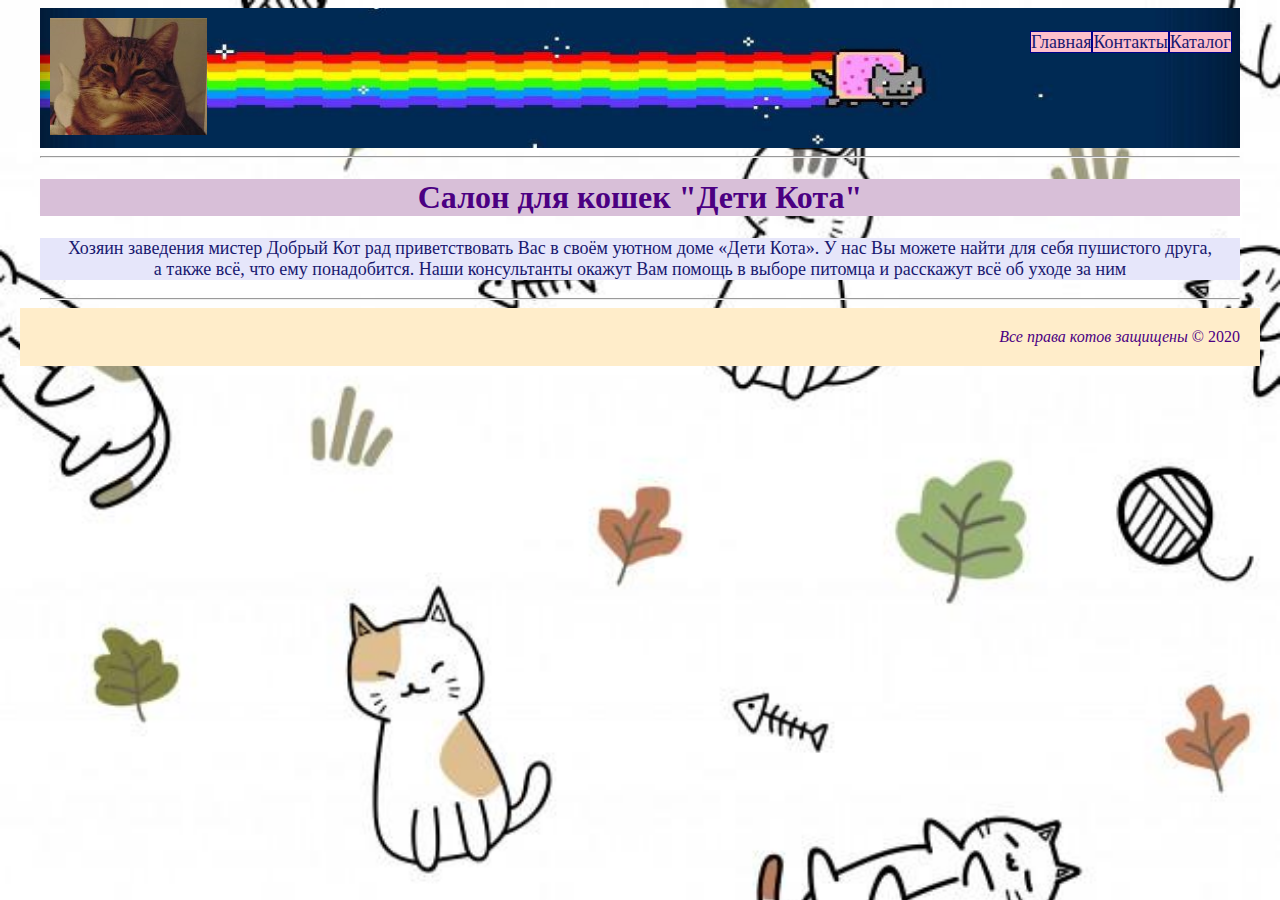
<file: index.html>
<!DOCTYPE html>
<html>
<head>
    <meta charset="UTF-8">
    <title>Главная | Дети Кота</title>
    <link rel="stylesheet" href="style/style.css">
</head>
<body>
<div class="container">
    <div class="header">
        <ul class="menu">
         <li><a href="index.html">Главная</a></li>
         <li><a href="contacts.html">Контакты</a></li>
         <li><a href="catalog.html">Каталог</a></li>
        </ul>
        <div class="logo"><img src="img/logo.jpg" alt="logo">
        </div>
    </div>

  <hr>
   <h1 class="main_info">Салон для кошек "Дети Кота"</h1>
<p>Хозяин заведения мистер Добрый Кот рад приветствовать Вас в&nbsp;своём уютном доме &laquo;Дети Кота&raquo;. У&nbsp;нас Вы&nbsp;можете найти для себя пушистого друга, а&nbsp;также всё, что ему понадобится. Наши консультанты окажут Вам помощь в&nbsp;выборе питомца и&nbsp;расскажут всё об&nbsp;уходе за&nbsp;ним</p>

<hr>
<div class="footer"><i>Все права котов защищены</i> &copy; 2020</div>
</div>
</body>
</html>
</file>
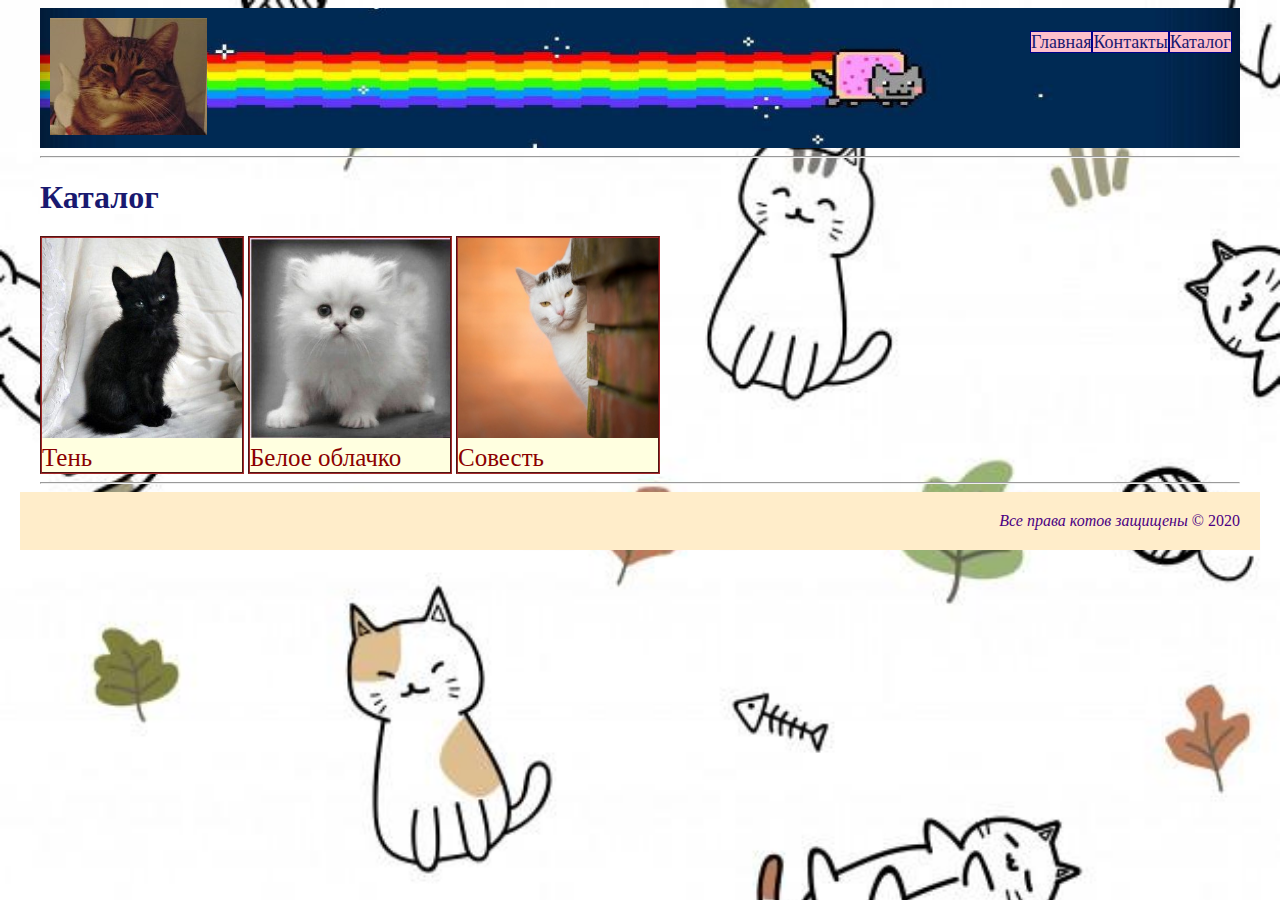
<file: catalog.html>
<!DOCTYPE html>
<html>
<head>
    <meta charset="UTF-8">
    <title>Каталог | Дети Кота</title>
    <link rel="stylesheet" href="style/style.css">
</head>
<body>
<div class="container">
    <div class="header">
<ul class="menu">
     <li><a href="index.html">Главная</a></li>
     <li><a href="contacts.html">Контакты</a></li>
     <li><a href="catalog.html">Каталог</a></li>
    </ul>
    <div class="logo"><img src="img/logo.jpg" alt="logo">
    </div>
    </div>

<hr>
 <h1 class="heading">Каталог</h1>
  <div class="catalog">
   <a class="name_list" href="Catalog/black_shadow.html">
   <img src="img/black.jpg" alt="black_shadow" title="Тень" width="200" height="200">
   <figcaption>Тень</figcaption>
   </a>
   <a class="name_list" href="Catalog/white_kitty.html">
   <img src="img/3d82425fc4fea547dfed0cff895f3e21.jpg" alt="white_kitty" title="Белое облачко" width="200" height="200">
   <figcaption>Белое облачко</figcaption>
   </a>
    <a class="name_list" href="Catalog/sova.html">
   <img src="img/Sova.jpg" alt="black_shadow" title="Совесть" width="200" height="200">
   <figcaption>Совесть</figcaption>
   </a>
  </div>
<hr>
<div class="footer"><i>Все права котов защищены</i> &copy; 2020</div>  
</div>  
</body> 
</html>
</file>
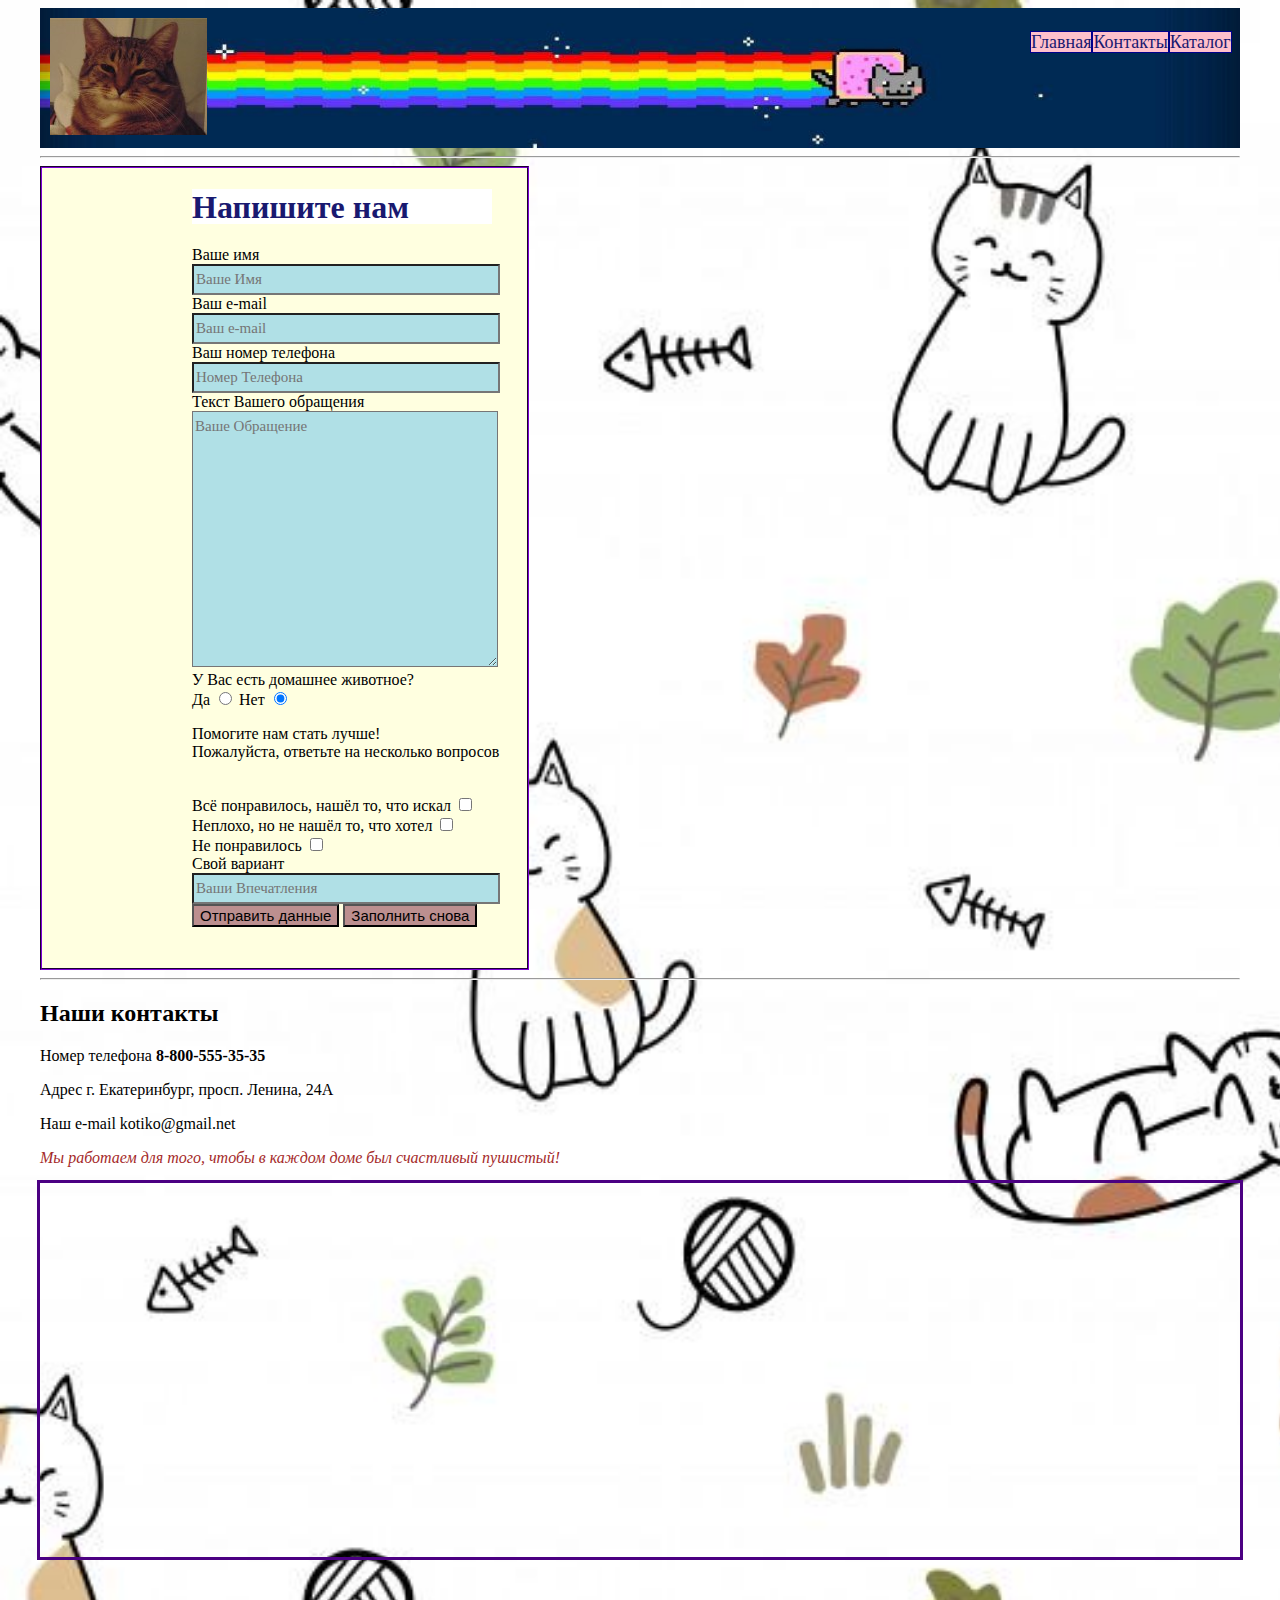
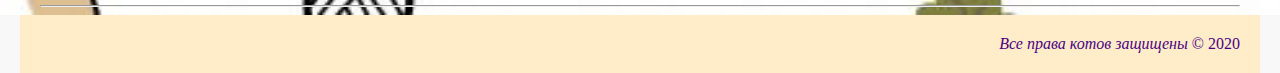
<file: contacts.html>
<!DOCTYPE html>
<html>
<head>
    <meta charset="UTF-8">
     <title>Контакты | Дети Кота</title>
     <link rel="stylesheet" href="style/style.css">
</head>
<body>
<div class="container">
    <div class="header">
<ul class="menu">
     <li><a href="index.html">Главная</a></li>
     <li><a href="contacts.html">Контакты</a></li>
     <li><a href="catalog.html">Каталог</a></li>
    </ul>
    <div class="logo"><img src="img/logo.jpg" alt="logo">
    </div>
    </div>

    <hr>
    <div class="call_form"><h1 class="heading">Напишите нам</h1>
       <form action="#">
        Ваше имя<br>
        <input class="in-cont" type="text" placeholder="Ваше имя"><br>
        Ваш e-mail<br>
        <input id="email" class="in-cont"type="text" placeholder="Ваш e-mail"><br>
        Ваш номер телефона<br>
        <input class="in-cont" type="text" placeholder="Номер телефона"><br>
        Текст Вашего обращения<br>
        <textarea class="in-cont" name="text" cols="25" rows="10" placeholder="Ваше обращение"></textarea><br>
        У Вас есть домашнее животное?<br>
        Да <input type="radio" name="pol"> Нет <input type="radio" name="pol" checked><br>
        
        <p>Помогите нам стать лучше! <br>Пожалуйста, ответьте на&nbsp;несколько вопросов</p><br>
        Всё понравилось, нашёл то, что искал <input type="checkbox"><br>
        Неплохо, но не нашёл то, что хотел <input type="checkbox"><br>
        Не понравилось <input type="checkbox"><br>
        Свой вариант <br>
        <input class="in-cont" type="text" placeholder="Ваши впечатления"><br>
        <input class="btn" type="submit" value="Отправить данные"> <input class="btn" type="reset" value="Заполнить снова">
        </form>
    </div>
     <hr>
        <h2>Наши контакты</h2>
        <p>Номер телефона <b>8-800-555-35-35</b></p>
        <p>Адрес г. Екатеринбург, просп. Ленина, 24А</p>
        <p>Наш e-mail kotiko@gmail.net</p>
        <p style="color: #A52A2A"><i>Мы работаем для того, чтобы в каждом доме был счастливый пушистый!</i></p>
        <iframe class="map" src="https://www.google.com/maps/embed?pb=!1m18!1m12!1m3!1d2182.505698339105!2d60.595417316040106!3d56.837269215296764!2m3!1f0!2f0!3f0!3m2!1i1024!2i768!4f13.1!3m3!1m2!1s0x43c16e8ad065352f%3A0xcceb72323bade962!2z0L_RgNC-0YHQvy4g0JvQtdC90LjQvdCwLCAyNNCQLCDQldC60LDRgtC10YDQuNC90LHRg9GA0LMsINCh0LLQtdGA0LTQu9C-0LLRgdC60LDRjyDQvtCx0LsuLCA2MjAwMDA!5e0!3m2!1sru!2sru!4v1607998022803!5m2!1sru!2sru" width="600" height="450" frameborder="0" style="border:0;" allowfullscreen="" aria-hidden="false" tabindex="0"></iframe>
        <br>
        <br>
        <br>
     <hr>
<div class="footer"><i>Все права котов защищены</i> &copy; 2020</div>
</div>
</body>
</html>
</file>
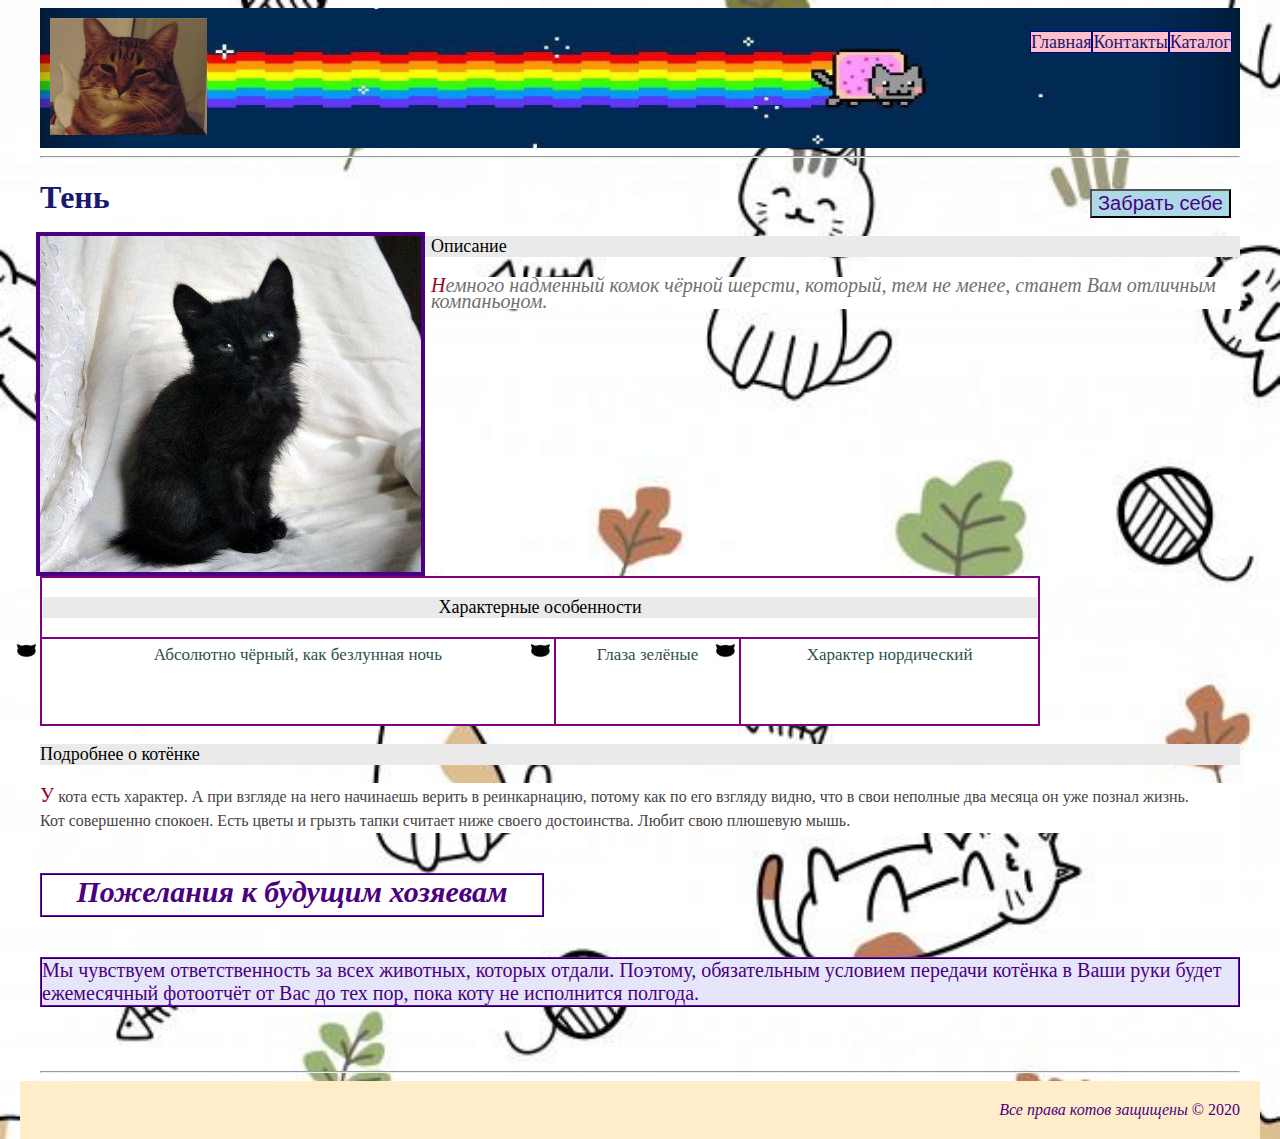
<file: Catalog/black_shadow.html>
<!DOCTYPE html>
<html>
<head>
    <meta charset="UTF-8">
    <title>Дети Кота</title>
    <link rel="stylesheet" href="../style/style.css">
</head>
 <body>
<div class="container">
    <div class="header">
<ul class="menu">
     <li><a href="../index.html">Главная</a></li>
     <li><a href="../contacts.html">Контакты</a></li>
     <li><a href="../catalog.html">Каталог</a></li>
    </ul>
    <div class="logo"><img src="../img/logo.jpg" alt="logo">
    </div>
    </div>

<hr>

        <h1 class="heading">Тень</h1>
    <div class="pic_prod"><a href="../img/black.jpg" target="_blank">
     <img class="img_main" src="../img/black.jpg" alt="black_shadow">
     </a>
    </div>
   <h2 class="short">Описание</h2>
       <p class="text">Немного надменный комок чёрной шерсти, который, тем не менее, станет Вам отличным компаньоном.</p>
    <div class="bye_btn"><input type="button" value="Забрать себе"><p class="up_text">Положить в корзину с котятами</p>
       </div>
    
       <table class="feat_table">
            <tr>
               <td class="t_one" colspan="3"><h3 class="feature">Характерные особенности</h3></td>
            </tr>
            <tr class="feat_list">
                <td><li>Абсолютно чёрный, как безлунная ночь</li></td>
                <td><li>Глаза зелёные</li></td>
                <td><li>Характер нордический</li></td>
            </tr>
       </table>     
    <h3 class="detail">Подробнее о котёнке</h3>
       <p class="text">У&nbsp;кота есть характер. А&nbsp;при взгляде на&nbsp;него начинаешь верить в&nbsp;реинкарнацию, потому как по&nbsp;его взгляду видно, что в&nbsp;свои неполные два месяца он&nbsp;уже познал жизнь. <br> Кот совершенно спокоен. Есть цветы и&nbsp;грызть тапки считает ниже своего достоинства. Любит свою плюшевую мышь.</p>
        <h4 class="wish">
         <em>Пожелания к будущим хозяевам</em>
        </h4>
<p>Мы&nbsp;чувствуем ответственность за&nbsp;всех животных, которых отдали. Поэтому, обязательным условием передачи котёнка в&nbsp;Ваши руки будет ежемесячный фотоотчёт от&nbsp;Вас до&nbsp;тех пор, пока коту не&nbsp;исполнится полгода.</p> 
<br>
<br>
<hr>
<div class="footer"><i>Все права котов защищены</i> &copy; 2020</div>
</div> 
 </body>
</html>
</file>
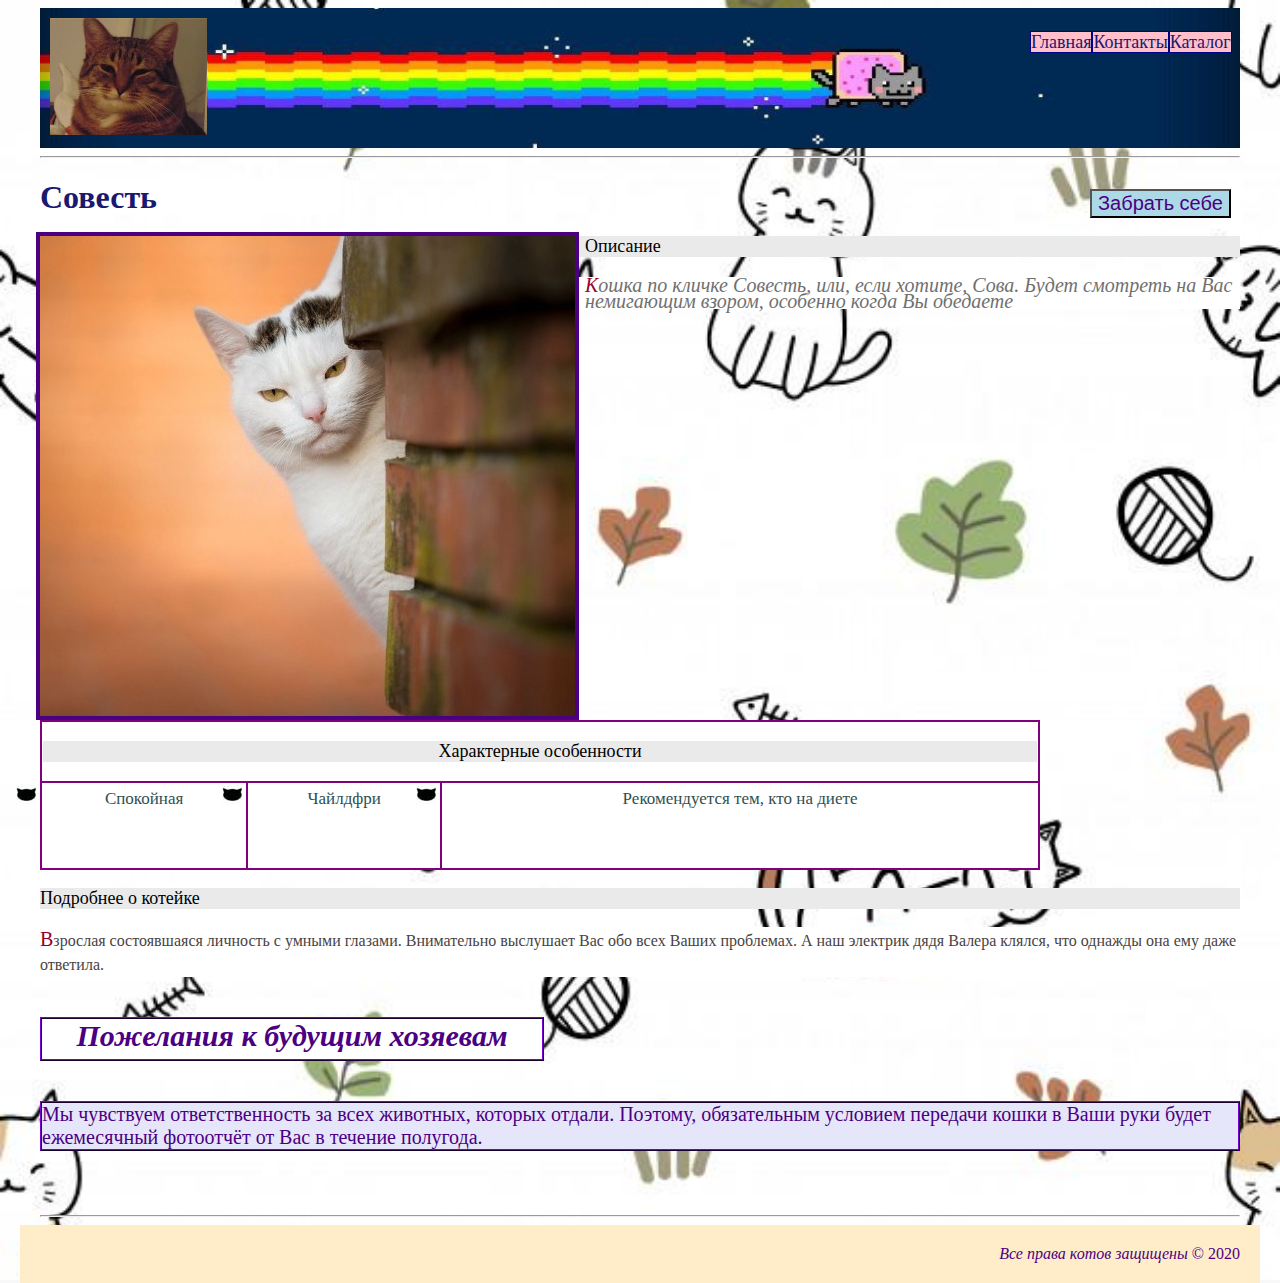
<file: Catalog/sova.html>
<!DOCTYPE html>
<html>
<head>
    <meta charset="UTF-8">
    <title>Дети Кота</title>
    <link rel="stylesheet" href="../style/style.css">
</head>
 <body>
<div class="container">
    <div class="header">
<ul class="menu">
     <li><a href="../index.html">Главная</a></li>
     <li><a href="../contacts.html">Контакты</a></li>
     <li><a href="../catalog.html">Каталог</a></li>
    </ul>
    <div class="logo"><img src="../img/logo.jpg" alt="logo">
    </div>
    </div>

<hr>
    <h1 class="heading">Совесть</h1>
     <div class="pic_prod"><a href="../img/Sova.jpg" target="_blank">
     <img class="img_main" src="../img/Sova.jpg" alt="Sova">
     </a>
     </div>
     <h2 class="short">Описание</h2>
<p class="text">Кошка по&nbsp;кличке Совесть, или, если хотите, Сова. Будет смотреть на&nbsp;Вас немигающим взором, особенно когда Вы&nbsp;обедаете</p>
      <div class="bye_btn"><input type="button" value="Забрать себе"><p class="up_text">Положить в корзину с котятами</p>
      </div>
          <table class="feat_table">
            <tr>
               <td class="t_one" colspan="3"><h3 class="feature">Характерные особенности</h3></td>
            </tr>
            <tr class="feat_list">
                <td><li>Спокойная</li></td>
                <td><li>Чайлдфри</li></td>
                <td><li>Рекомендуется тем, кто на диете</li></td>
            </tr>
       </table> 
       <h3 class="detail">Подробнее о котейке</h3>
<p class="text">Взрослая состоявшаяся личность с&nbsp;умными глазами. Внимательно выслушает Вас обо всех Ваших проблемах. А&nbsp;наш электрик дядя Валера клялся, что однажды она ему даже ответила.</p>
    <h4 class="wish">
    <em>Пожелания к будущим хозяевам</em>
    </h4>
<p>Мы&nbsp;чувствуем ответственность за&nbsp;всех животных, которых отдали. Поэтому, обязательным условием передачи кошки в&nbsp;Ваши руки будет ежемесячный фотоотчёт от&nbsp;Вас в&nbsp;течение полугода.</p>
  <br>
  <br>
   <hr>
<div class="footer"><i>Все права котов защищены</i> &copy; 2020</div> 
</div> 
 </body>
</html>
</file>
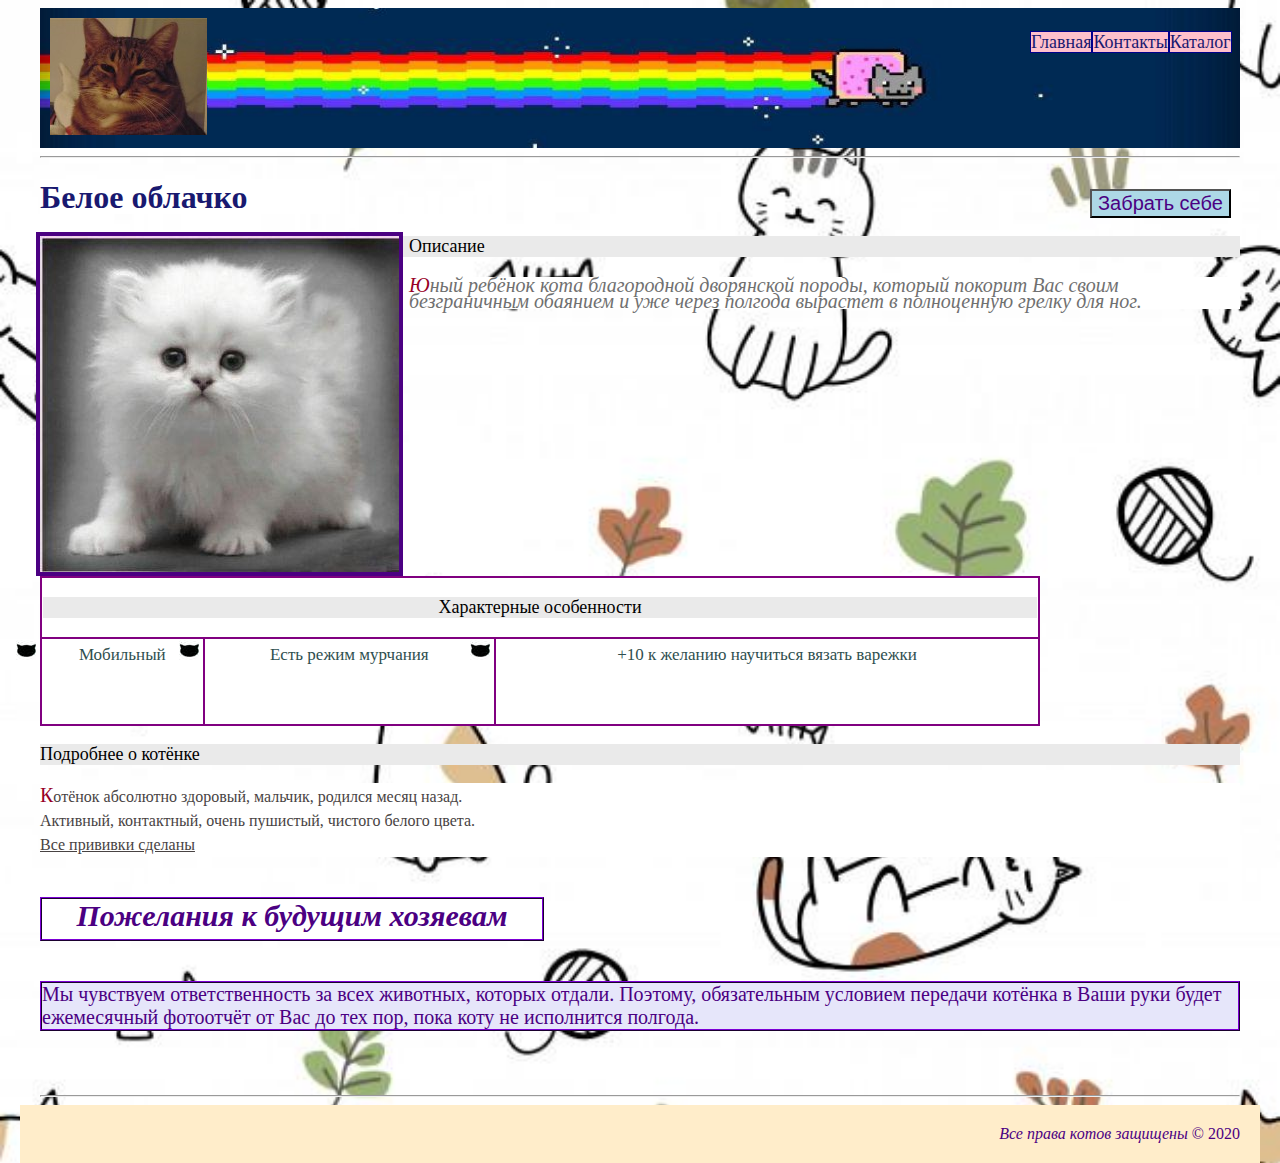
<file: Catalog/white_kitty.html>
<!DOCTYPE html>
<html>
<head>
    <meta charset="UTF-8">
    <title>Дети Кота</title>
    <link rel="stylesheet" href="../style/style.css">
</head>
 <body>
<div class="container">
    <div class="header">
<ul class="menu">
     <li><a href="../index.html">Главная</a></li>
     <li><a href="../contacts.html">Контакты</a></li>
     <li><a href="../catalog.html">Каталог</a></li>
    </ul>
    <div class="logo"><img src="../img/logo.jpg" alt="logo">
    </div>
    </div>

<hr>
    <h1 class="heading">Белое облачко</h1>
     <div class="pic_prod"><a href="../img/3d82425fc4fea547dfed0cff895f3e21.jpg" target="_blank">
     <img class="img_main" src="../img/3d82425fc4fea547dfed0cff895f3e21.jpg" alt="white_kitty">
     </a>
     </div>
     <h2 class="short">Описание</h2>
<p class="text">Юный ребёнок кота благородной дворянской породы, который покорит Вас своим безграничным обаянием и&nbsp;уже через полгода вырастет в&nbsp;полноценную грелку для ног.</p>
      <div class="bye_btn"><input type="button" value="Забрать себе"><p class="up_text">Положить в корзину с котятами</p>
      </div>
          <table class="feat_table">
            <tr>
               <td class="t_one" colspan="3"><h3 class="feature">Характерные особенности</h3></td>
            </tr>
            <tr class="feat_list">
                <td><li>Мобильный</li></td>
                <td><li>Есть режим мурчания</li></td>
                <td><li>+10 к желанию научиться вязать варежки</li></td>
            </tr>
       </table> 
       <h3 class="detail">Подробнее о котёнке</h3>
<p class="text">Котёнок абсолютно здоровый, мальчик, родился месяц назад. <br> Активный, контактный, очень пушистый, чистого белого цвета.<br>
     <ins>Все прививки сделаны</ins>
    </p>
    <h4 class="wish">
    <em>Пожелания к будущим хозяевам</em>
    </h4>
<p>Мы&nbsp;чувствуем ответственность за&nbsp;всех животных, которых отдали. Поэтому, обязательным условием передачи котёнка в&nbsp;Ваши руки будет ежемесячный фотоотчёт от&nbsp;Вас до&nbsp;тех пор, пока коту не&nbsp;исполнится полгода.</p>
  <br>
  <br>
   <hr>
<div class="footer"><i>Все права котов защищены</i> &copy; 2020</div> 
</div> 
 </body>
</html>
</file>
<file: style/style.css>
body {
    background-color: #f8f8f8;
    background-image: url(../img/background-style.jpg);
    background-repeat: no-repeat;
    background-size: cover
}

.heading {
    font: 2em;
    color: #191970;
    background-color: white;
    width: 300px;
    height: 35px;
}

.container {
    width: 1200px;
    margin: 0 auto;
}

.header {
    position: relative;
    background: #FFEDCA;
    color: indigo;
    height: 140px;
    background-image: url(../img/%D1%84%D0%BE%D0%BD2.jpg);
    background-repeat: round;
    background-color: #FFEDCA;
}

.logo {
    width: 20px;
    height: 20px;
    margin-top: 10px;
    margin-left: 10px;
    float: left;
}

.menu {
    position: absolute;
    left: 0px;
    top 0;
    list-style-type: none;
    height: 105px;
    font-size: 18px;
    font-family: "Times New Roman";
    color: #191970;
    top: 5px;
    left: 950px;
}

.menu a {
    position: relative;
    display: block;
    height: 30px;
    text-decoration: none;
    color: #191970;
}

.menu li {
    border: 1px groove darkblue;
    height: 20px;
    background-color: pink;
    float: left;
}

.menu li a:link:hover {
    color: #F43D6B;
}

.menu li a:visited:hover {
    color: #8A2BE2;
}

.catalog a {
    display: inline-block;
    background-color: lightyellow;
    border: 2px groove brown;
}

.pic_prod a {
    float: left;
    padding-right: 10px
}

.short {
    color: black;
    font-size: 18px;
    font-weight: 400;
    background-color: #eaeaea;
}

.short + p {
    color: #707070;
    font-size: 20px;
    font-style: italic;
    line-height: 16px;
    background-color: white;
}

.text:first-letter {
    font-size: 20px;
    color: #970026;
    font-family: "Georgia";

}

.feature {
    color: black;
    font-size: 18px;
    font-weight: 400;
    background-color: #eaeaea;
    text-align: center;
}

.feat_table {
    border: 2px solid purple;
    border-collapse: collapse;
    width: 1000px;
    height: 150px;
    background-color: white;
}

.feat_table td {
    border: 2px solid purple;
    vertical-align: top;
}

.t_one {
    height: 30px;
}

.feat_list {
    list-style-type: circle;
    color: #2F4F4F;
    font-size: 17px;
    font-style: fantasy;
    text-align: center;
    line-height: 15px;
    list-style-image: url(../img/%D0%B2%D0%B8%D1%81%D0%BA.jpg);
}

.detail {
    color: black;
    font-size: 18px;
    font-weight: 400;
    background-color: #eaeaea;
}

.detail + p {
    color: #484343;
    font-size: 16px;
    font-weight: 400;
    line-height: 24px;
    text-align: left;
    background-color: white;
}

.bye_btn input {
    color: indigo;
    font-size: 20px;
    background-color: lightblue;
}

.bye_btn {
    margin-top: -140px;
    margin-left: 1050px;
}

.bye_btn p {
    display: none;
}

.bye_btn:hover p {
    display: block;
}

.bye_btn input:hover {
    color: #228B22;
    background-color: #E6E6FA;
}

.bye_btn input:active {
    color: purple;
    background-color: lightyellow;
}

.up_text {
    color: indigo;
    font-size: 15px;
    font-family: cursive;
    border: 1px solid indigo;
    background-color: #FFC0CB;
    text-align: center;
}

.in-cont {
    font-color: #191970;
    background-color: #B0E0E6;
    color: #4B0082;
    font-family: cursive;
    font-size: 15px;
    line-height: 25px;
    width: 300px;
}

.in-cont:not(#email) {
    text-transform: capitalize;
}

.wish {
    font-family: inherit;
    font-size: 30px;
    color: indigo;
    border: 2px ridge #4B0082;
    background-color: white;
    width: 500px;
    height: 40px;
    text-align: center;
}

.wish + p {
    font-family: serif;
    color: #4B0082;
    font-size: 20px;
    border: 2px ridge #4B0082;
    background-color: #E6E6FA;
}

.btn {
    background: #BC8F8F;
    color: black;
    font-size: 15px;
}

.img_main {
    outline: 4px solid indigo;
}

.img_main:hover {
    outline: none;
}

.main_info {
    color: indigo;
    font-family: inherit;
    font-size: 2em;
    background: #D8BFD8;
    font-weight: 600;
    text-align: center;
}

.main_info + p {
    font-size: 18px;
    color: #191970;
    background: #E6E6FA;
    text-align: center;
}

.name_list {
    text-decoration: none;
    font-family: italic bold;
    font-size: 25px;
    color: darkred;
}

.footer {
    position: absolute;

    padding: 20px;
    background: #FFEDCA;
    color: indigo;
    width: 1200px;
    text-align: right;
    margin-left: -20px;
}

#email:focus:enabled {
    color: #F97A2B;
    background-color: #E0CAE3;
}

.table_unknown {
    border: 2px solid red;
    border-collapse: collapse;
    width: 1000px;
    height: 300px;
    background-color: lightyellow;
}

.table_unknown td {
    border: 2px solid red;
}

.t_unone {
    height: 30px;
    color: lightpink;
    font-size: 2em;
    text-align: center;
}

.call_form {
    border: 2px groove indigo;
    background-color: lightyellow;
    width: 335px;
    height: 800px;
    padding-left: 150px;
}

.map {
    width: 100%;
    height: 374px;
    outline: 3px solid indigo;
}
</file>
